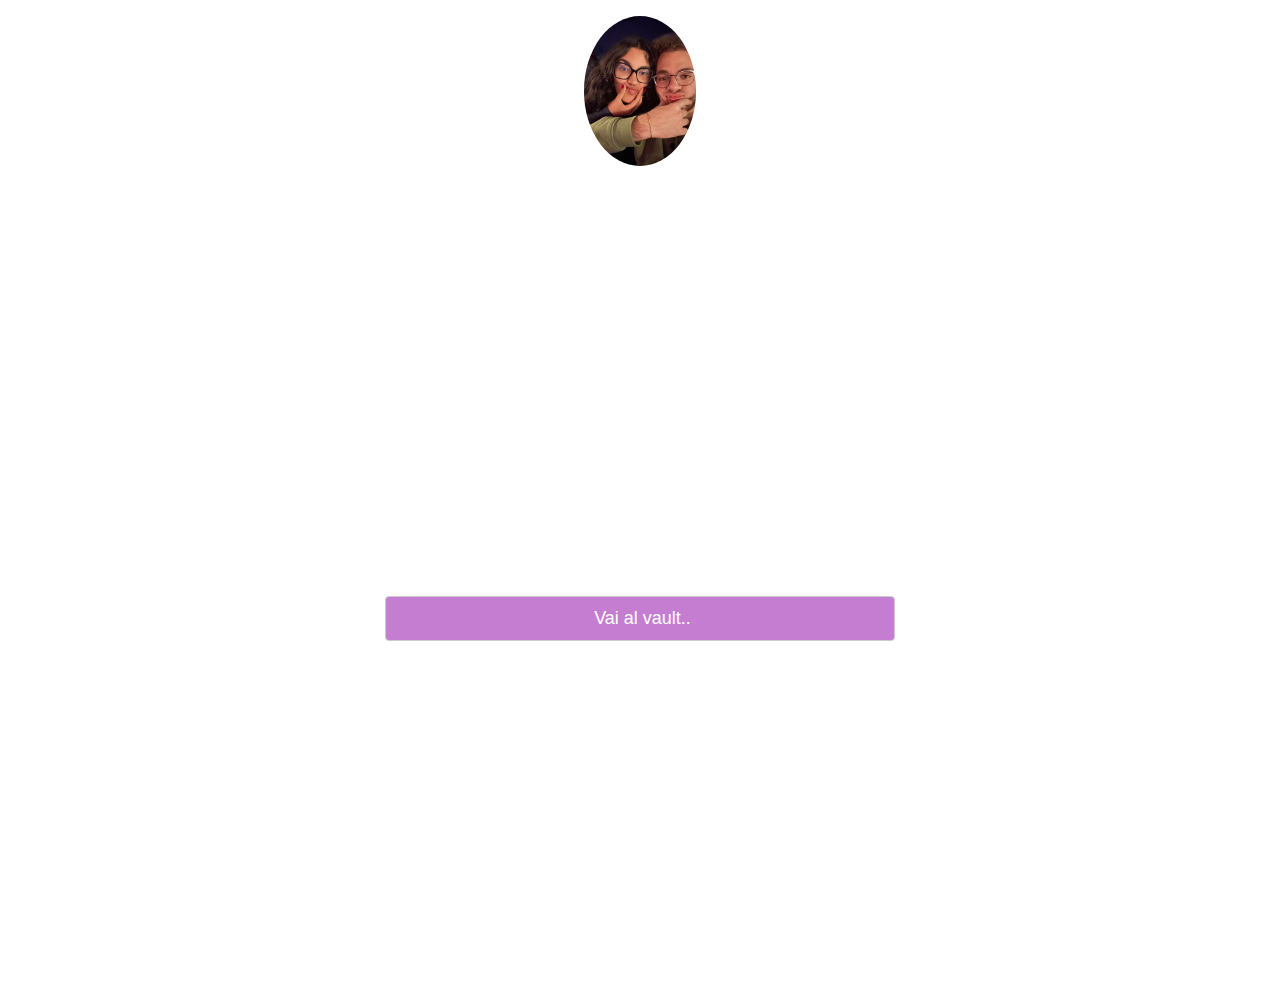
<file: index.html>
<!DOCTYPE html>
<html lang="en">
<head>
<meta charset="utf-8" />
<meta name="viewport" content="width=device-width, initial-scale=1" />
<link rel="stylesheet" href="https://www.w3schools.com/w3css/4/w3.css">
<link rel="stylesheet" href="styles.css">
<title>Homepage</title>
  </head>


  <body class="w3-white">
    <!-- Content container -->
    <div class="container">

      <!-- Image and name container. Change to your picture here. -->
    <div class="image-container">
    <img src="foto1.jpg" class="w3-margin" alt="Stefano e Sara" max-width="100%" height="150px" style="border-radius: 50%;"" alt='fotinacarina'>
     <div class="w3-text-white">
     <p class="w3-large">Sono lieto di accoglierti nella mia OPERA. Questo è il luogo perfetto per godersi un momento di relax e condividere un'esperienza unica con una persona speciale (e cioè me). <br>
      Amore mio, immagino che se sei finita qui avrai iniziato a leggere la mia grandissima opera scritta appositamente per te. Bene, posso dirti con enorme felicità che non stai nemmeno a metà del viaggetto!<br>
      Intanto: ti piace? Mi sono impegnato molto, spero che possa essere di tuo gradimento.<br>
      Ci troverai tante sorprese, e come avrai già intuito, questo sito è a prova di spoiler! Dovrai leggere e trovare I PIN NASCOSTI per accedere a delle piccole sorpresine.<br><br>
      
      Il nuovo viaggio continua qui! ANCORA AUGURI CUOREEEEE</p>
      </div>

    <!-- Links section 1. Replace the # inside of the "" with your links. -->
    <div class="links-container">
      <a href="pin.html" class="w3-button w3-hover-pink w3-large w3-round w3-purple w3-border link" ><i class="fab fa-facebook"> </i>Vai al vault..</a>
      <br>
    </div>
  </div>
</div>

  </body>  
</html>
</file>
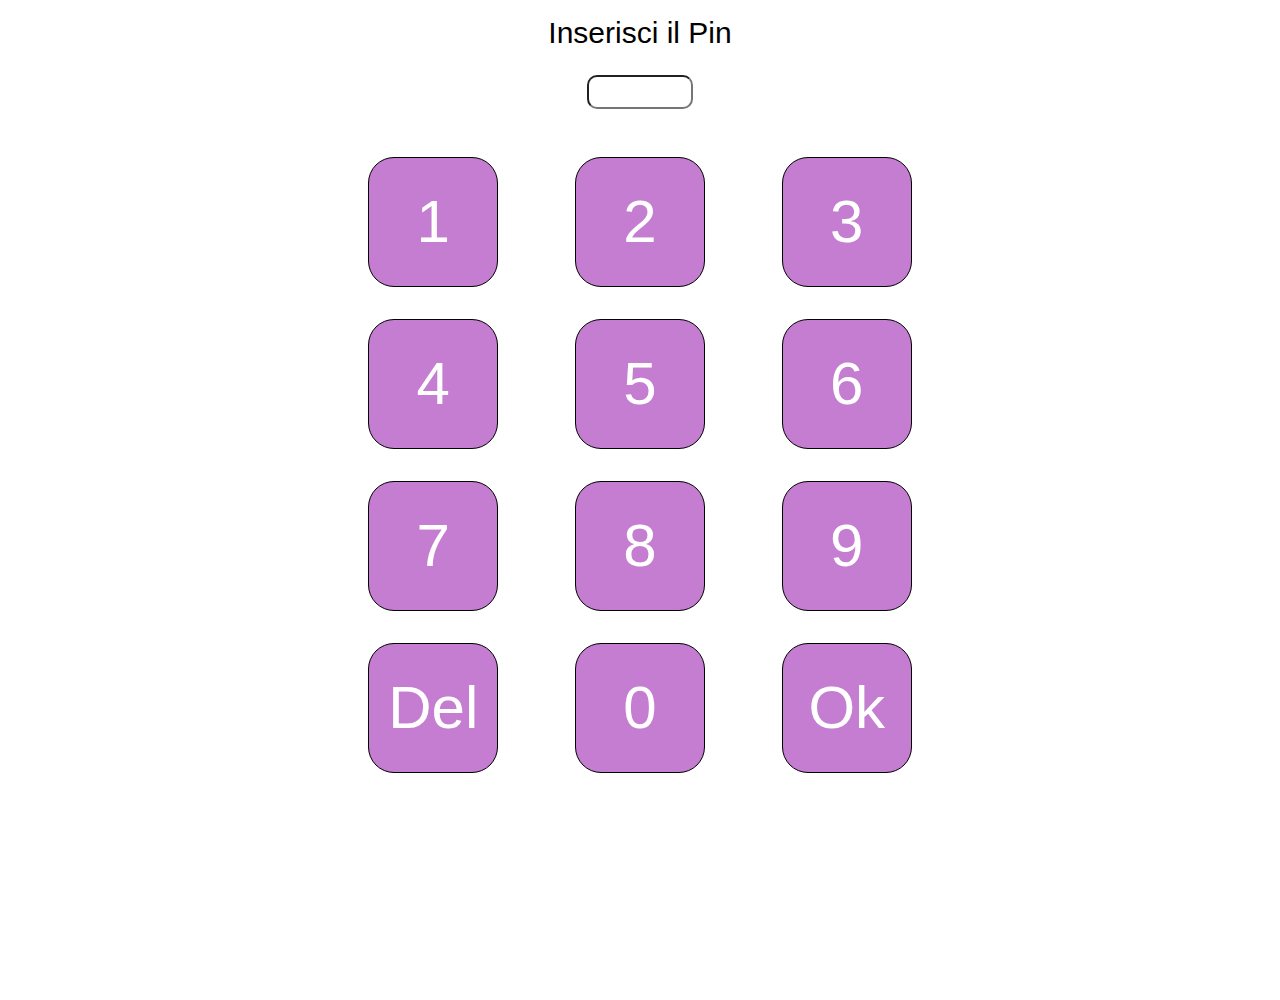
<file: pin.html>
<!-- Index.html -->
<!DOCTYPE html>
<html lang="en">

<head>
    <title>Vault</title>
    <link rel="stylesheet"
        href="./pin.css"/>
    <link rel="stylesheet" href="styles.css">
    <link rel="stylesheet" href="https://www.w3schools.com/w3css/4/w3.css">
</head>

<body>
    <h2 class="text-center">Inserisci il Pin</h2>
    <div class="container">
        <div class="card">
            <div class="card-header">
                <input type="password"
                    id="pinpad-input"
                    readonly />
            </div>
            <div>
                <div class="row ">
                    <button type="button"
                            class="pinpad-btn w3-purple1 link"
                            value="1">
                            1
                    </button>
                    <button type="button"
                            class="pinpad-btn w3-purple1 link"
                            value="2">
                            2
                    </button>
                    <button type="button"
                            class="pinpad-btn w3-purple1 link"
                            value="3">
                            3
                    </button>
                </div>
                <div class="row">
                    <button type="button"
                            class="pinpad-btn w3-purple1 link"
                            value="4">
                            4
                    </button>
                    <button type="button"
                            class="pinpad-btn w3-purple1 link"
                            value="5">
                            5
                    </button>
                    <button type="button"
                            class="pinpad-btn w3-purple1 link"
                            value="6">
                            6
                    </button>
                </div>
                <div class="row">
                    <button type="button"
                            class="pinpad-btn w3-purple1 link"
                            value="7">
                            7
                    </button>
                    <button type="button"
                            class="pinpad-btn w3-purple1 link"
                            value="8">
                            8
                    </button>
                    <button type="button"
                            class="pinpad-btn w3-purple1 link"
                            value="9">
                            9
                    </button>
                    
                </div>
                <div class="row">
                    <button type="button"
                            class="pinpad-btn w3-purple1 link"
                            value="del
                            "
                        id="delete-btn">
                        Del
                    </button>
                    <button type="button"
                            class="pinpad-btn w3-purple1 link"
                            value="0">
                            0
                    </button>
                    <button type="button"
                            class="pinpad-btn w3-purple1 link"
                            value="ok"
                            id="submit-btn">
                        Ok
                    </button>
                </div>
            </div>
        </div>

        
    </div>
    <div id="modal" class="modal">
        <div class="modal-body">
            <p id="result"></p>
        </div>
    </div>
    <script src="./pin.js"></script>
    <div class="contenuto" id="contenuto"></div>
</body>

</html>
</file>
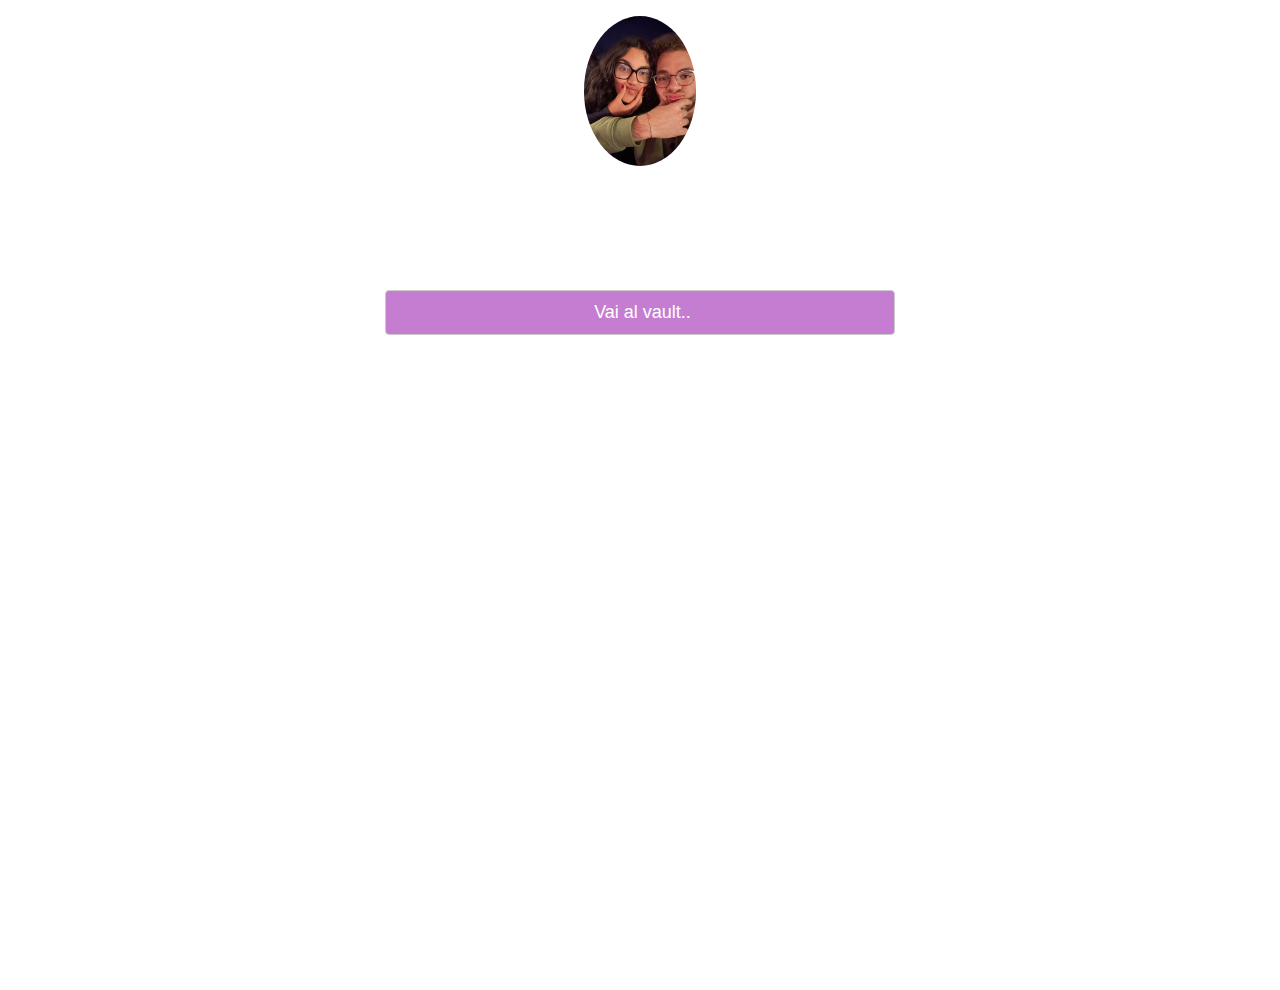
<file: PRINCIPALE.html>
<!DOCTYPE html>
<html lang="en">
<head>
<meta charset="utf-8" />
<meta name="viewport" content="width=device-width, initial-scale=1" />
<link rel="stylesheet" href="https://www.w3schools.com/w3css/4/w3.css">
<link rel="stylesheet" href="styles.css">
<title>Links website</title>
  </head>


  <body class="w3-white">
    <!-- Content container -->
    <div class="container">

      <!-- Image and name container. Change to your picture here. -->
    <div class="image-container">
    <img src="foto1.jpg" class="w3-margin" alt="Stefano e Sara" max-width="100%" height="150px" style="border-radius: 50%;"" alt='fotinacarina'>
     <div class="w3-text-white">
     <p class="w3-text-white w3-large">Benvenuto</p>
     <p class="w3-large"><strong>Descrizione</strong></p>
      </div>

    <!-- Links section 1. Replace the # inside of the "" with your links. -->
    <div class="links-container">
      <a href="pin.html" class="w3-button w3-hover-pink w3-large w3-round w3-purple w3-border link" ><i class="fab fa-facebook"> </i>Vai al vault..</a>
      <br>
    </div>
  </div>
</div>

  </body>  
</html>
</file>
<file: styles.css>
body {
    background-image: url(https://www.w3schools.com/howto/img_link_tree_template1_bg.jpg); /* The image used for background*/
    background-repeat: no-repeat; /* Do not repeat the image */
    background-position: center; /* Center the image */
    background-size: cover; /* Resize the background image to cover the entire container */
    height: 110dvh;
    width: 100dvw;
  }


.container {
  width: 100%;
  padding-right: 15px;
  padding-left: 15px;
  margin-right: auto;
  margin-left: auto;
}

.image-container {
  text-align: center;
  width: 100%;
}

.links-container {
  display: flex;
  flex-direction: column;
  justify-content: center;
  align-items: center;
}

.link {
  min-width: 50% !important;
}

@media (min-width: 1200px) {.container {
  max-width: 1140px;
}}
@media (min-width: 992px){ .container {
  max-width: 960px;
}}
@media (min-width: 768px) {
.container {
    max-width: 720px;
  }

.link {
    width: 100%;
  }
}
@media (min-width: 576px) {
.container {
    max-width: 540px;
  }
}

.w3-purple, .w3-hover-purple:hover {
color: #fff!important;
background-color: rgba(156, 39, 176, 0.6) !important;
}
</file>
<file: pin.css>
/* Style.css */
body {
    background-image: url(https://www.w3schools.com/howto/img_link_tree_template1_bg.jpg); /* The image used for background*/
    background-repeat: no-repeat; /* Do not repeat the image */
    background-position: center; /* Center the image */
    background-size: cover; /* Resize the background image to cover the entire container */
    height: 110dvh;
    width: 100dvw;
  }

.container {
  width: 100%;
  padding-right: 15px;
  padding-left: 15px;
  margin-right: auto;
  margin-left: auto;
}

.image-container {
  text-align: center;
  width: 100%;
}

.links-container {
  display: flex;
  flex-direction: column;
  justify-content: center;
  align-items: center;
}

.link {
  min-width: 50% !important;
}

@media (min-width: 1200px) {.container {
  max-width: 1140px;
}}
@media (min-width: 992px){ .container {
  max-width: 960px;
}}
@media (min-width: 768px) {
.container {
    max-width: 720px;
  }

.link {
    width: 100%;
  }
}
@media (min-width: 576px) {
.container {
    max-width: 540px;
  }
}

.w3-purple1, .w3-hover-purple:hover {
color: #fff!important;
background-color: rgba(156, 39, 176, 0.6) !important;
}


.text-center {
    text-align: center;
}

.container {
    width: 100%;
    height:72dvh;
}

.card {
    
    border-radius: 5px;
    width: 30%;
    
    margin-right: auto;
    margin-left: auto;
    display: flex;
    flex-direction: column;
}

.card-header {
    display: flex;
    justify-content: center;
    margin: 10px;
    text-align: center;
}

.row {
    display: flex;
    flex-direction: row;
    justify-content: center;
    height:18dvh;
}

.pinpad-btn {
    width: 30dvw;
    height: 75%;
    margin: 3dvw;
    padding: 5dvw;
    border: 1px solid black;
    border-radius: 20%;
    font-size: 4em;
    display: flex;
    justify-content: center;
    align-items: center;
    cursor: pointer;
    background-color: white;
}

.pinpad-btn:hover {
    background-color: lightgray;
}

#pinpad-input {
    border-radius: 10px;
    height: 1.5em;
    font-size: 1.5em;
    text-align: center;
    width: 80%;
}

.contenuto{
  text-align: center;
  width: 100%;
}
</file>
